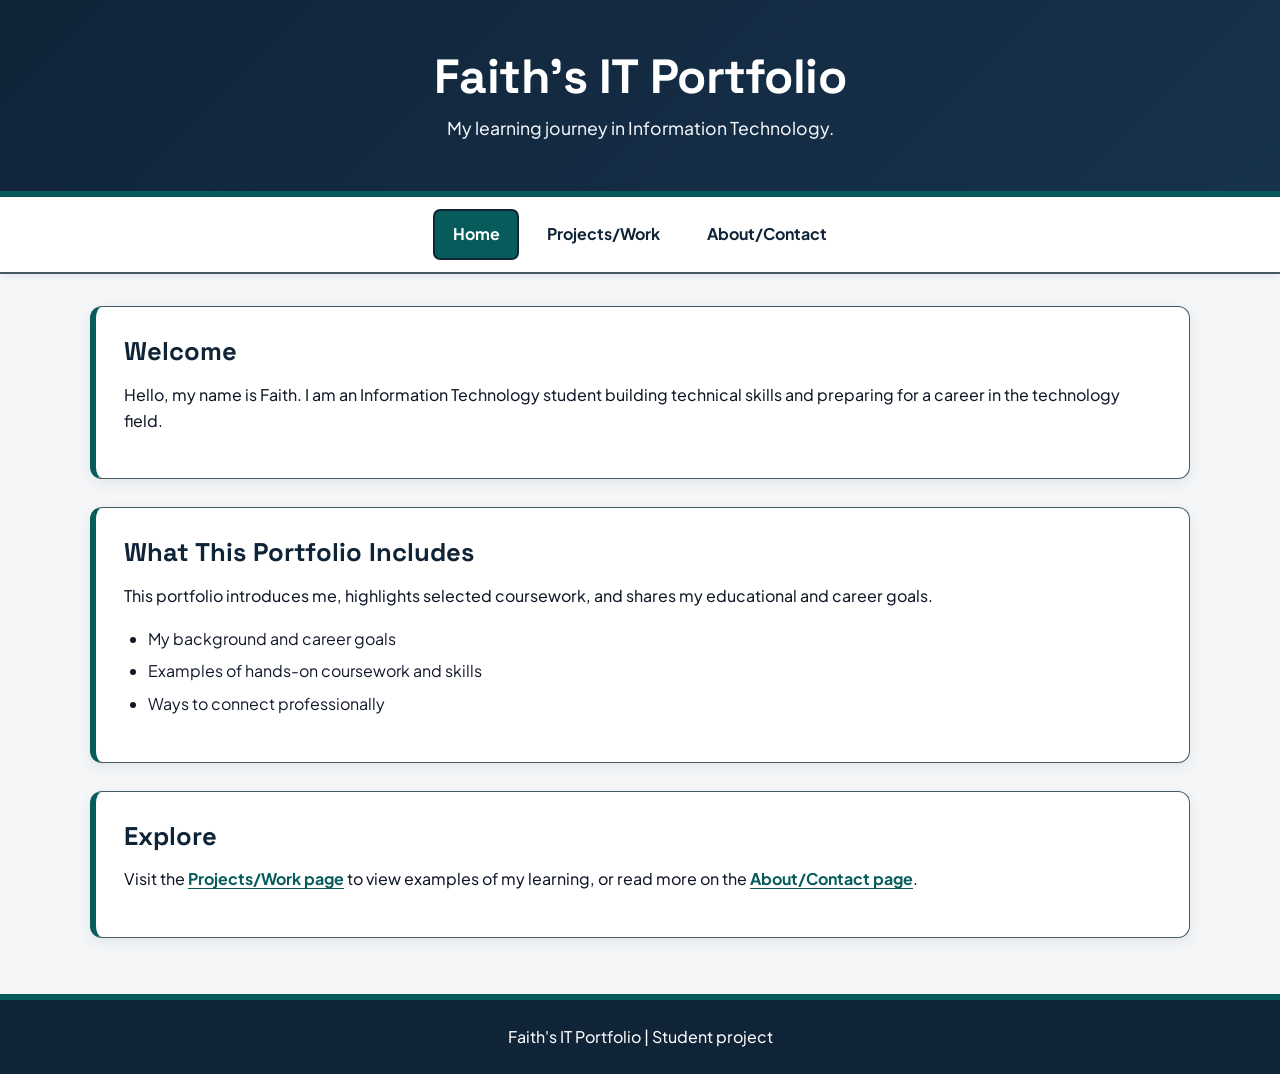
<file: index.html>
<!DOCTYPE html>
<html lang="en">
<head>
    <meta charset="UTF-8">
    <meta name="viewport" content="width=device-width, initial-scale=1.0">
    <title>Home | Faith's IT Portfolio</title>
    <link rel="preconnect" href="https://fonts.googleapis.com">
    <link rel="preconnect" href="https://fonts.gstatic.com" crossorigin>
    <link href="https://fonts.googleapis.com/css2?family=Plus+Jakarta+Sans:wght@400;500;600;700&family=Space+Grotesk:wght@600;700&display=swap" rel="stylesheet">
    <link rel="stylesheet" href="styles.css">
</head>
<body>
    <a class="skip-link" href="#main-content">Skip to main content</a>
    
    <header id="main-header">
        <h1>Faith's IT Portfolio</h1>
        <p>My learning journey in Information Technology.</p>
    </header>

    <nav aria-label="Main navigation">
        <ul>
            <li><a href="index.html" class="active" aria-current="page">Home</a></li>
            <li><a href="projects.html">Projects/Work</a></li>
            <li><a href="about.html">About/Contact</a></li>
        </ul>
    </nav>

    <main id="main-content" tabindex="-1">
        <section class="content-section">
            <h2>Welcome</h2>
            <p>Hello, my name is Faith. I am an Information Technology student building technical skills and preparing for a career in the technology field.</p>
        </section>

        <section class="content-section">
            <h2>What This Portfolio Includes</h2>
            <p>This portfolio introduces me, highlights selected coursework, and shares my educational and career goals.</p>
            <ul>
                <li>My background and career goals</li>
                <li>Examples of hands-on coursework and skills</li>
                <li>Ways to connect professionally</li>
            </ul>
        </section>

        <section class="content-section">
            <h2>Explore</h2>
            <p>Visit the <a href="projects.html">Projects/Work page</a> to view examples of my learning, or read more on the <a href="about.html">About/Contact page</a>.</p>
        </section>
    </main>

    <footer>
        <p>Faith's IT Portfolio | Student project</p>
    </footer>
    <script src="script.js"></script>
</body>
</html>
</file>
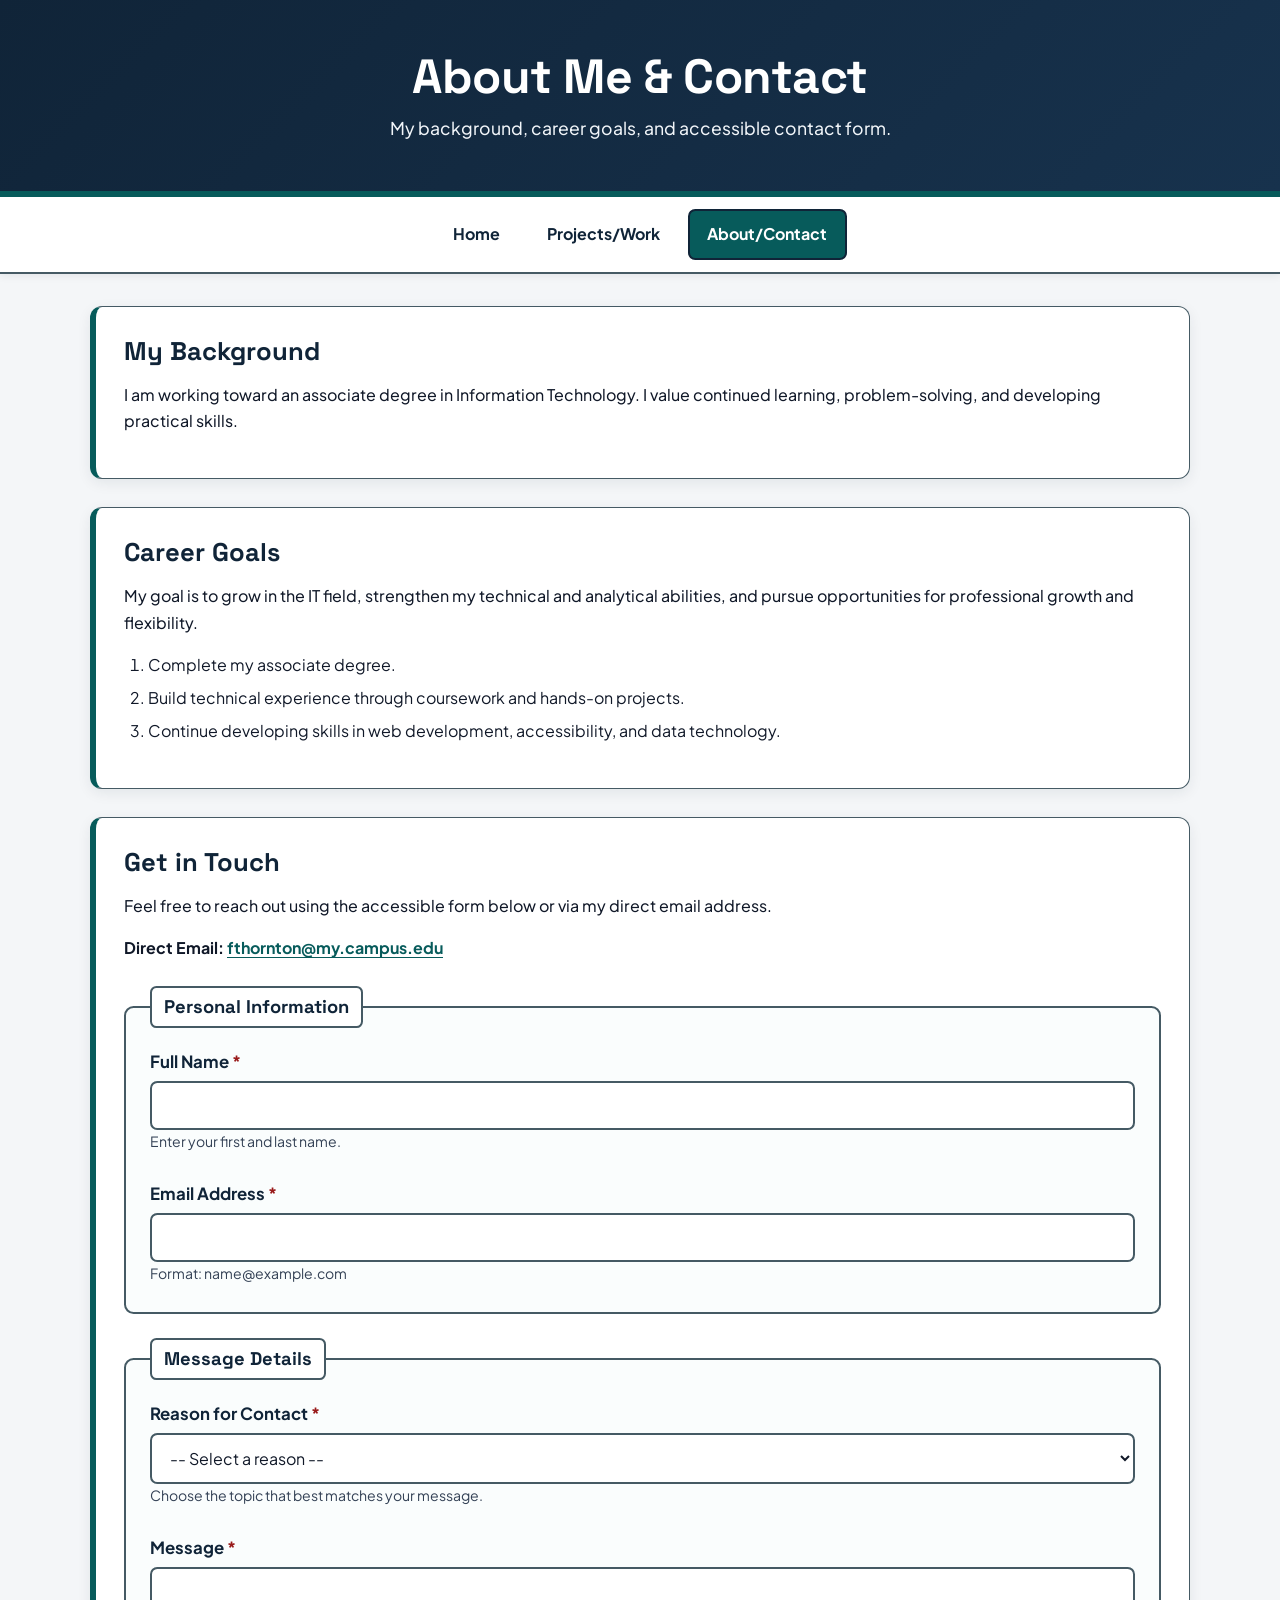
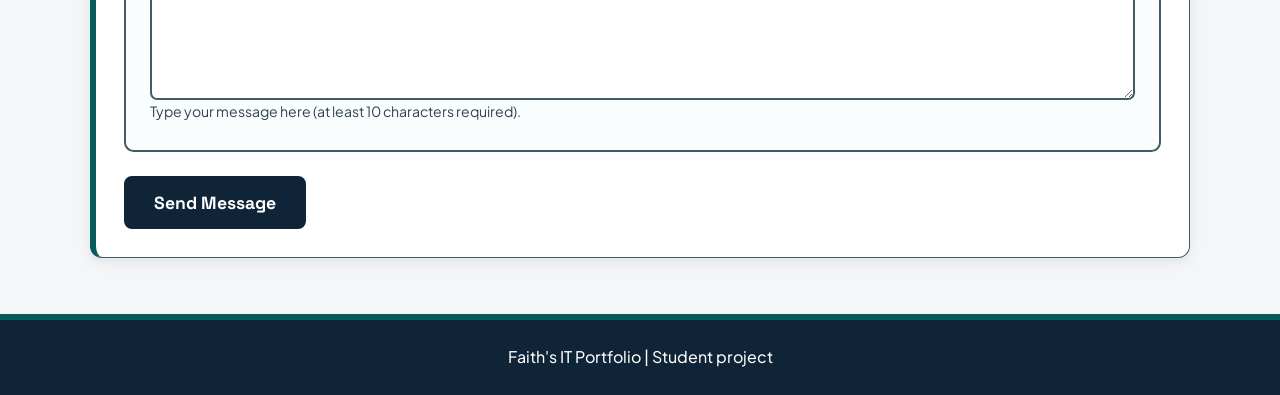
<file: about.html>
<!DOCTYPE html>
<html lang="en">
<head>
    <meta charset="UTF-8">
    <meta name="viewport" content="width=device-width, initial-scale=1.0">
    <title>About/Contact | Faith's IT Portfolio</title>
    <link rel="preconnect" href="https://fonts.googleapis.com">
    <link rel="preconnect" href="https://fonts.gstatic.com" crossorigin>
    <link href="https://fonts.googleapis.com/css2?family=Plus+Jakarta+Sans:wght@400;500;600;700&family=Space+Grotesk:wght@600;700&display=swap" rel="stylesheet">
    <link rel="stylesheet" href="styles.css">
</head>
<body>
    <a class="skip-link" href="#main-content">Skip to main content</a>
    
    <header id="main-header">
        <h1>About Me &amp; Contact</h1>
        <p>My background, career goals, and accessible contact form.</p>
    </header>

    <nav aria-label="Main navigation">
        <ul>
            <li><a href="index.html">Home</a></li>
            <li><a href="projects.html">Projects/Work</a></li>
            <li><a href="about.html" class="active" aria-current="page">About/Contact</a></li>
        </ul>
    </nav>

    <main id="main-content" tabindex="-1">
        <section class="content-section">
            <h2>My Background</h2>
            <p>I am working toward an associate degree in Information Technology. I value continued learning, problem-solving, and developing practical skills.</p>
        </section>

        <section class="content-section">
            <h2>Career Goals</h2>
            <p>My goal is to grow in the IT field, strengthen my technical and analytical abilities, and pursue opportunities for professional growth and flexibility.</p>
            <ol>
                <li>Complete my associate degree.</li>
                <li>Build technical experience through coursework and hands-on projects.</li>
                <li>Continue developing skills in web development, accessibility, and data technology.</li>
            </ol>
        </section>

        <section class="content-section">
            <h2>Get in Touch</h2>
            <p>Feel free to reach out using the accessible form below or via my direct email address.</p>
            <p><strong>Direct Email:</strong> <a href="mailto:fthornton@my.campus.edu">fthornton@my.campus.edu</a></p>

            <!-- Accessible Contact Form -->
            <form id="contact-form" class="accessible-form" novalidate action="#" method="post">
                <div id="form-error-summary" class="error-summary hidden" role="alert" aria-labelledby="summary-title" tabindex="-1">
                    <h3 id="summary-title">There were errors with your submission</h3>
                    <ul id="summary-error-list"></ul>
                </div>

                <fieldset>
                    <legend>Personal Information</legend>

                    <div class="form-group">
                        <label for="full-name">Full Name <span class="required-asterisk" aria-hidden="true">*</span></label>
                        <input type="text" id="full-name" name="name" required aria-required="true" aria-describedby="name-hint name-error" autocomplete="name">
                        <span id="name-hint" class="field-hint">Enter your first and last name.</span>
                        <span id="name-error" class="error-message" role="alert" aria-live="polite"></span>
                    </div>

                    <div class="form-group">
                        <label for="email-address">Email Address <span class="required-asterisk" aria-hidden="true">*</span></label>
                        <input type="email" id="email-address" name="email" required aria-required="true" aria-describedby="email-hint email-error" autocomplete="email">
                        <span id="email-hint" class="field-hint">Format: name@example.com</span>
                        <span id="email-error" class="error-message" role="alert" aria-live="polite"></span>
                    </div>
                </fieldset>

                <fieldset>
                    <legend>Message Details</legend>

                    <div class="form-group">
                        <label for="subject">Reason for Contact <span class="required-asterisk" aria-hidden="true">*</span></label>
                        <select id="subject" name="subject" required aria-required="true" aria-describedby="subject-hint subject-error">
                            <option value="">-- Select a reason --</option>
                            <option value="general">General Inquiry</option>
                            <option value="project">Project / Coursework Question</option>
                            <option value="networking">Professional Networking</option>
                        </select>
                        <span id="subject-hint" class="field-hint">Choose the topic that best matches your message.</span>
                        <span id="subject-error" class="error-message" role="alert" aria-live="polite"></span>
                    </div>

                    <div class="form-group">
                        <label for="message">Message <span class="required-asterisk" aria-hidden="true">*</span></label>
                        <textarea id="message" name="message" rows="5" required aria-required="true" aria-describedby="message-hint message-error"></textarea>
                        <span id="message-hint" class="field-hint">Type your message here (at least 10 characters required).</span>
                        <span id="message-error" class="error-message" role="alert" aria-live="polite"></span>
                    </div>
                </fieldset>

                <button type="submit" class="btn-submit">Send Message</button>
                
                <div id="form-success" class="success-message hidden" role="status" aria-live="polite">
                    <strong>Message sent successfully!</strong> Thank you for reaching out. I will respond as soon as possible.
                </div>
            </form>
        </section>
    </main>

    <footer>
        <p>Faith's IT Portfolio | Student project</p>
    </footer>
    <script src="script.js"></script>
</body>
</html>
</file>
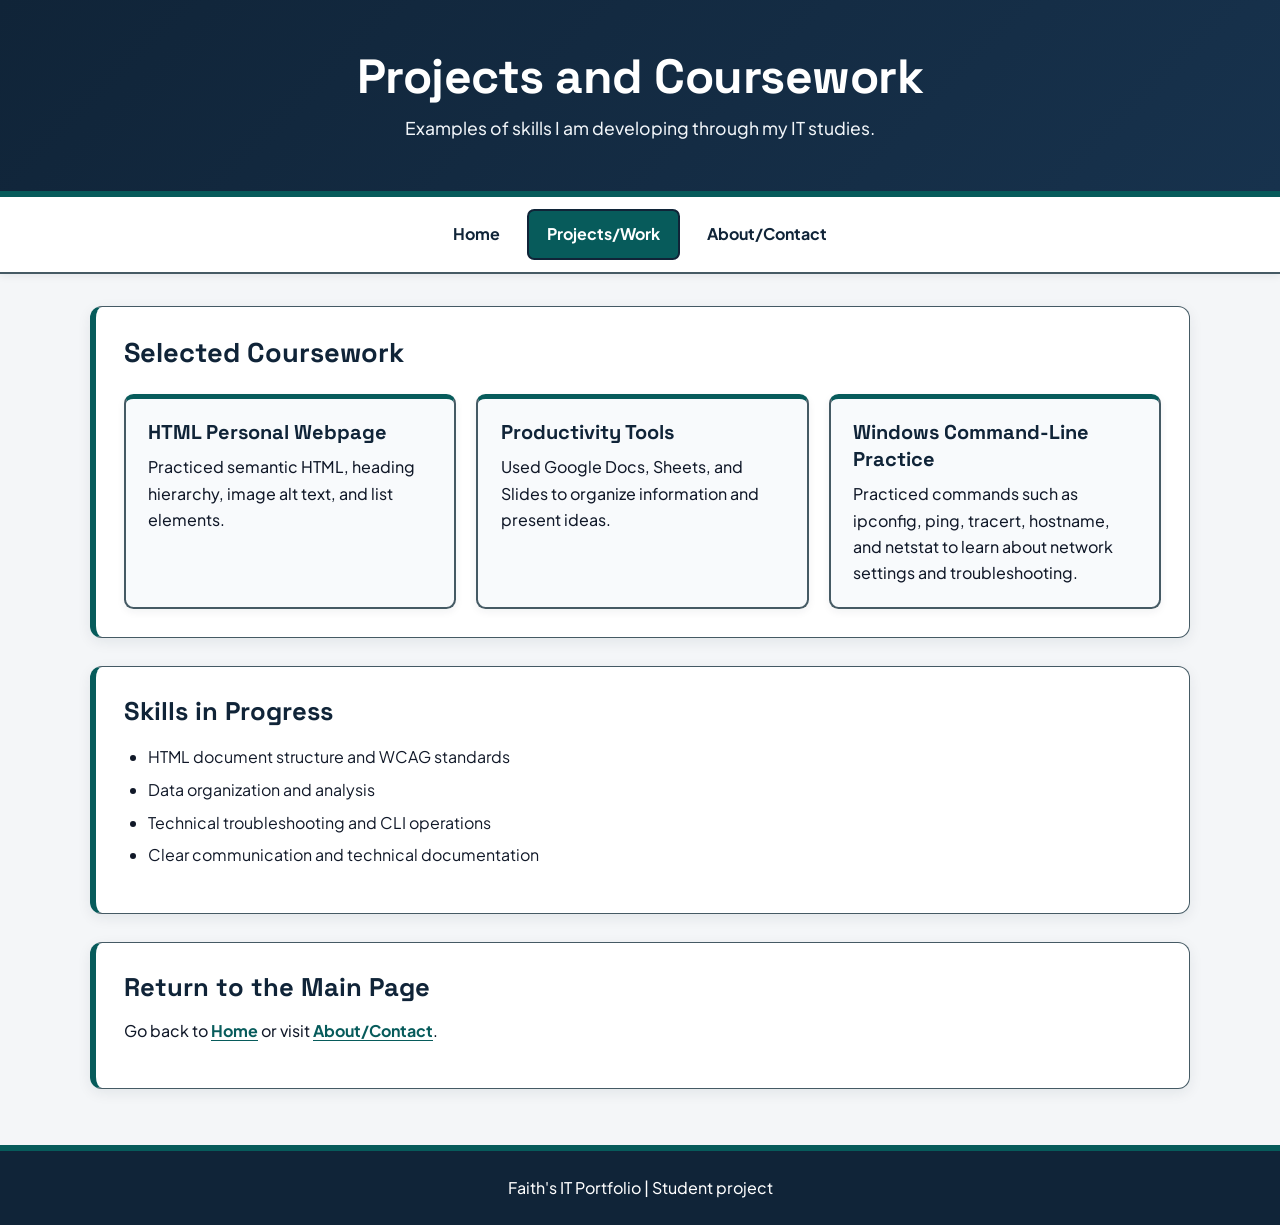
<file: projects.html>
<!DOCTYPE html>
<html lang="en">
<head>
    <meta charset="UTF-8">
    <meta name="viewport" content="width=device-width, initial-scale=1.0">
    <title>Projects/Work | Faith's IT Portfolio</title>
    <link rel="preconnect" href="https://fonts.googleapis.com">
    <link rel="preconnect" href="https://fonts.gstatic.com" crossorigin>
    <link href="https://fonts.googleapis.com/css2?family=Plus+Jakarta+Sans:wght@400;500;600;700&family=Space+Grotesk:wght@600;700&display=swap" rel="stylesheet">
    <link rel="stylesheet" href="styles.css">
</head>
<body>
    <a class="skip-link" href="#main-content">Skip to main content</a>
    
    <header id="main-header">
        <h1>Projects and Coursework</h1>
        <p>Examples of skills I am developing through my IT studies.</p>
    </header>

    <nav aria-label="Main navigation">
        <ul>
            <li><a href="index.html">Home</a></li>
            <li><a href="projects.html" class="active" aria-current="page">Projects/Work</a></li>
            <li><a href="about.html">About/Contact</a></li>
        </ul>
    </nav>

    <main id="main-content" tabindex="-1">
        <section class="content-section coursework-grid" aria-labelledby="coursework-title">
            <h2 id="coursework-title">Selected Coursework</h2>
            <article class="card">
                <h3>HTML Personal Webpage</h3>
                <p>Practiced semantic HTML, heading hierarchy, image alt text, and list elements.</p>
            </article>
            <article class="card">
                <h3>Productivity Tools</h3>
                <p>Used Google Docs, Sheets, and Slides to organize information and present ideas.</p>
            </article>
            <article class="card">
                <h3>Windows Command-Line Practice</h3>
                <p>Practiced commands such as ipconfig, ping, tracert, hostname, and netstat to learn about network settings and troubleshooting.</p>
            </article>
        </section>

        <section class="content-section">
            <h2>Skills in Progress</h2>
            <ul>
                <li>HTML document structure and WCAG standards</li>
                <li>Data organization and analysis</li>
                <li>Technical troubleshooting and CLI operations</li>
                <li>Clear communication and technical documentation</li>
            </ul>
        </section>

        <section class="content-section">
            <h2>Return to the Main Page</h2>
            <p>Go back to <a href="index.html">Home</a> or visit <a href="about.html">About/Contact</a>.</p>
        </section>
    </main>

    <footer>
        <p>Faith's IT Portfolio | Student project</p>
    </footer>
    <script src="script.js"></script>
</body>
</html>
</file>
<file: styles.css>
/* Faith's IT Portfolio | Responsive & Accessible CSS */

:root {
  --navy: #17324D;
  --navy-dark: #102438;
  --teal-accent: #075B5B; /* WCAG AAA high contrast teal */
  --teal-light: #EBF7F7;
  --white: #FFFFFF;
  --light-gray: #F4F6F8;
  --mid-gray: #B0BEC5; /* High contrast border color (>3:1 against white/bg) */
  --dark-border: #455A64;
  --text-dark: #101828; /* High contrast body text (14.2:1 against light gray) */
  --text-muted: #334155;
  --focus-outline: #7A3E00; /* WCAG compliant high contrast focus ring color */
  --error-red: #991B1B; /* High contrast red (7.4:1 contrast ratio against white) */
  --error-bg: #FEF2F2;
  --success-green: #14532D; /* High contrast green (8.5:1 contrast ratio) */
  --success-bg: #F0FDF4;
  --shadow: 0 4px 14px rgba(16, 36, 56, 0.08);
  --font-heading: 'Space Grotesk', system-ui, -apple-system, sans-serif;
  --font-body: 'Plus Jakarta Sans', system-ui, -apple-system, sans-serif;
}

* {
  box-sizing: border-box;
}

html {
  scroll-behavior: smooth;
}

body {
  margin: 0;
  background: var(--light-gray);
  color: var(--text-dark);
  font-family: var(--font-body);
  font-size: 1rem;
  line-height: 1.65;
}

img {
  display: block;
  max-width: 100%;
  height: auto;
}

/* Skip Navigation Link for Keyboard Accessibility */
.skip-link {
  position: absolute;
  top: 8px;
  left: 8px;
  z-index: 1000;
  padding: 12px 18px;
  color: var(--navy-dark);
  background: var(--white);
  border: 3px solid var(--navy-dark);
  border-radius: 6px;
  font-weight: 700;
  text-decoration: underline;
  transform: translateY(-200%);
  transition: transform 150ms ease;
}

.skip-link:focus {
  transform: translateY(0);
  outline: 3px solid var(--focus-outline);
}

/* Header Styles (ID Selector) */
#main-header {
  position: relative;
  padding: 2.5rem 1.25rem;
  background: linear-gradient(135deg, var(--navy-dark), var(--navy));
  color: var(--white);
  text-align: center;
  border-bottom: 6px solid var(--teal-accent);
}

header h1 {
  font-family: var(--font-heading);
  max-width: 900px;
  margin: 0 auto 0.5rem;
  font-size: clamp(1.8rem, 4vw, 3rem);
  line-height: 1.2;
  letter-spacing: -0.01em;
  overflow-wrap: anywhere;
}

header p {
  max-width: 700px;
  margin: 0.5rem auto 0;
  color: #F1F5F9; /* High contrast text over dark header (12.5:1 ratio) */
  font-size: 1.1rem;
}

/* Navigation Styles (Type Selectors & Gestalt Continuity) */
nav {
  background: var(--white);
  border-bottom: 2px solid var(--dark-border);
  box-shadow: 0 2px 8px rgba(16, 36, 56, 0.08);
}

nav ul {
  display: flex;
  flex-wrap: wrap;
  justify-content: center;
  align-items: center;
  gap: 0.5rem;
  list-style: none;
  max-width: 1100px;
  margin: 0 auto;
  padding: 0.75rem 1rem;
}

nav li {
  margin: 0;
  padding: 0;
}

nav a {
  display: inline-block;
  padding: 0.65rem 1.1rem;
  border-radius: 0.45rem;
  color: var(--navy-dark);
  font-weight: 700;
  text-decoration: none;
  border: 2px solid transparent;
  transition: background-color 160ms ease, color 160ms ease, border-color 160ms ease;
}

nav a:hover,
nav a:focus-visible,
nav a.active {
  background: var(--teal-accent);
  color: var(--white);
  border-color: var(--navy-dark);
}

/* Focus Indicator for All Interactive Links & Controls */
a:focus-visible,
button:focus-visible,
input:focus-visible,
select:focus-visible,
textarea:focus-visible,
main:focus {
  outline: 3px solid var(--focus-outline);
  outline-offset: 3px;
}

/* Main Content Styles (ID & Class Selectors) */
#main-content {
  width: min(100% - 2rem, 1100px);
  margin: 2rem auto;
  min-width: 0;
}

.content-section {
  min-width: 0;
  margin: 0 0 1.75rem;
  padding: 1.75rem;
  background: var(--white);
  border: 1px solid var(--dark-border);
  border-left: 6px solid var(--teal-accent);
  border-radius: 0.75rem;
  box-shadow: var(--shadow);
  scroll-margin-top: 1rem;
}

.content-section h2 {
  font-family: var(--font-heading);
  margin: 0 0 0.85rem;
  color: var(--navy-dark);
  font-size: 1.6rem;
  line-height: 1.3;
  overflow-wrap: anywhere;
}

p {
  color: var(--text-dark);
  font-weight: 450;
  margin-top: 0.5rem;
  margin-bottom: 1rem;
  overflow-wrap: anywhere;
}

h3 {
  font-family: var(--font-heading);
  margin: 0 0 0.5rem;
  color: var(--navy-dark);
  font-size: 1.25rem;
  line-height: 1.35;
  overflow-wrap: anywhere;
}

li {
  color: var(--text-dark);
  margin-bottom: 0.4rem;
  overflow-wrap: anywhere;
}

ul, ol {
  padding-left: 1.5rem;
}

main a {
  color: var(--teal-accent);
  font-weight: 700;
  text-decoration: underline;
  text-underline-offset: 0.2em;
}

main a:hover,
main a:focus-visible {
  color: var(--navy-dark);
}

/* CSS Grid for Coursework Section (Gestalt Common Region) */
.coursework-grid {
  display: grid;
  grid-template-columns: minmax(0, 1fr);
  gap: 1.25rem;
  align-items: stretch;
}

.coursework-grid > h2 {
  grid-column: 1 / -1;
  margin-bottom: 0.25rem;
}

.card {
  min-width: 0;
  margin: 0;
  padding: 1.25rem 1.4rem;
  background: #F8FAFC;
  border: 2px solid var(--dark-border);
  border-top: 5px solid var(--teal-accent);
  border-radius: 0.6rem;
  box-shadow: 0 3px 8px rgba(16, 36, 56, 0.06);
  overflow-wrap: anywhere;
}

.coursework-grid > article p {
  margin-bottom: 0;
  color: var(--text-dark);
}

/* Accessible Contact Form Styles */
.accessible-form {
  margin-top: 1.5rem;
}

fieldset {
  margin: 0 0 1.5rem 0;
  padding: 1.25rem 1.5rem;
  border: 2px solid var(--dark-border);
  border-radius: 0.6rem;
  background: #FAFDFD;
}

legend {
  padding: 0.25rem 0.75rem;
  font-family: var(--font-heading);
  font-weight: 700;
  font-size: 1.15rem;
  color: var(--navy-dark);
  background: var(--white);
  border: 2px solid var(--dark-border);
  border-radius: 0.4rem;
}

.form-group {
  margin-bottom: 1.25rem;
  display: flex;
  flex-direction: column;
}

.form-group:last-child {
  margin-bottom: 0;
}

label {
  font-weight: 700;
  color: var(--navy-dark);
  margin-bottom: 0.35rem;
  font-size: 1.05rem;
}

.required-asterisk {
  color: var(--error-red);
  font-weight: bold;
}

.field-hint {
  font-size: 0.88rem;
  color: var(--text-muted);
  margin-bottom: 0.4rem;
}

input[type="text"],
input[type="email"],
select,
textarea {
  width: 100%;
  padding: 0.75rem 0.9rem;
  font-family: var(--font-body);
  font-size: 1rem;
  color: var(--text-dark);
  background: var(--white);
  border: 2px solid var(--dark-border);
  border-radius: 0.45rem;
  transition: border-color 150ms ease, box-shadow 150ms ease;
}

input[type="text"]:focus,
input[type="email"]:focus,
select:focus,
textarea:focus {
  border-color: var(--teal-accent);
}

/* Error States */
.form-group.has-error input,
.form-group.has-error select,
.form-group.has-error textarea,
input[aria-invalid="true"],
select[aria-invalid="true"],
textarea[aria-invalid="true"] {
  border: 3px solid var(--error-red) !important;
  background-color: var(--error-bg);
}

.error-message {
  display: none;
  margin-top: 0.4rem;
  font-size: 0.92rem;
  font-weight: 700;
  color: var(--error-red);
}

.form-group.has-error .error-message,
.error-message:not(:empty) {
  display: block;
}

.error-summary {
  margin-bottom: 1.5rem;
  padding: 1.25rem;
  background-color: var(--error-bg);
  border: 3px solid var(--error-red);
  border-radius: 0.6rem;
  color: var(--error-red);
}

.error-summary h3 {
  color: var(--error-red);
  margin-top: 0;
  margin-bottom: 0.5rem;
  font-size: 1.2rem;
}

.error-summary ul {
  margin: 0;
  padding-left: 1.25rem;
}

.error-summary a {
  color: var(--error-red);
  text-decoration: underline;
  font-weight: 700;
}

.success-message {
  margin-top: 1.25rem;
  padding: 1.1rem 1.25rem;
  background-color: var(--success-bg);
  border: 3px solid var(--success-green);
  border-radius: 0.6rem;
  color: var(--success-green);
  font-size: 1.05rem;
}

.hidden {
  display: none !important;
}

/* Submit Button */
.btn-submit {
  display: inline-block;
  padding: 0.85rem 1.75rem;
  font-family: var(--font-heading);
  font-size: 1.1rem;
  font-weight: 700;
  color: var(--white);
  background: var(--navy-dark);
  border: 2px solid var(--navy-dark);
  border-radius: 0.5rem;
  cursor: pointer;
  transition: background-color 160ms ease, transform 100ms ease;
}

.btn-submit:hover {
  background: var(--teal-accent);
  border-color: var(--teal-accent);
}

.btn-submit:active {
  transform: scale(0.98);
}

/* Footer Styles */
footer {
  margin-top: 3.5rem;
  padding: 1.5rem 1rem;
  background: var(--navy-dark);
  color: var(--white);
  text-align: center;
  border-top: 6px solid var(--teal-accent);
}

footer p {
  margin: 0;
  color: var(--white);
}

/* Responsive Viewports */
@media (min-width: 1200px) {
  #main-content {
    width: min(100% - 3rem, 1100px);
  }
  .coursework-grid {
    grid-template-columns: repeat(3, minmax(0, 1fr));
    gap: 1.25rem;
  }
  .coursework-grid > h2 {
    font-size: 1.7rem;
  }
  #main-header {
    padding: 3rem 2rem;
  }
}

@media (min-width: 768px) and (max-width: 1199px) {
  #main-content {
    width: min(100% - 2rem, 960px);
    margin: 1.5rem auto;
  }
  .coursework-grid {
    grid-template-columns: repeat(2, minmax(0, 1fr));
    gap: 1rem;
  }
  .content-section {
    padding: 1.35rem;
  }
  #main-header {
    padding: 2.25rem 1.25rem;
  }
}

@media (max-width: 767px) {
  #main-header {
    padding: 1.75rem 0.85rem;
  }
  header p {
    font-size: 1rem;
  }
  nav ul {
    gap: 0.25rem;
    padding: 0.55rem 0.35rem;
  }
  nav a {
    padding: 0.55rem 0.65rem;
    font-size: 0.92rem;
  }
  #main-content {
    width: calc(100% - 1rem);
    margin: 1rem auto;
  }
  .content-section {
    padding: 1.1rem;
    border-radius: 0.55rem;
  }
  .content-section h2 {
    font-size: 1.35rem;
  }
  .coursework-grid {
    grid-template-columns: minmax(0, 1fr);
    gap: 0.9rem;
  }
  .card {
    padding: 1rem;
  }
}

@media (max-width: 360px) {
  header h1 {
    font-size: 1.7rem;
  }
  nav a {
    padding: 0.5rem 0.45rem;
    font-size: 0.85rem;
  }
  #main-content {
    width: calc(100% - 0.75rem);
  }
  .content-section {
    padding: 0.85rem;
  }
}

@media (prefers-reduced-motion: reduce) {
  html {
    scroll-behavior: auto;
  }
  *, *::before, *::after {
    transition-duration: 0.01ms !important;
    animation-duration: 0.01ms !important;
    animation-iteration-count: 1 !important;
  }
}
</file>
